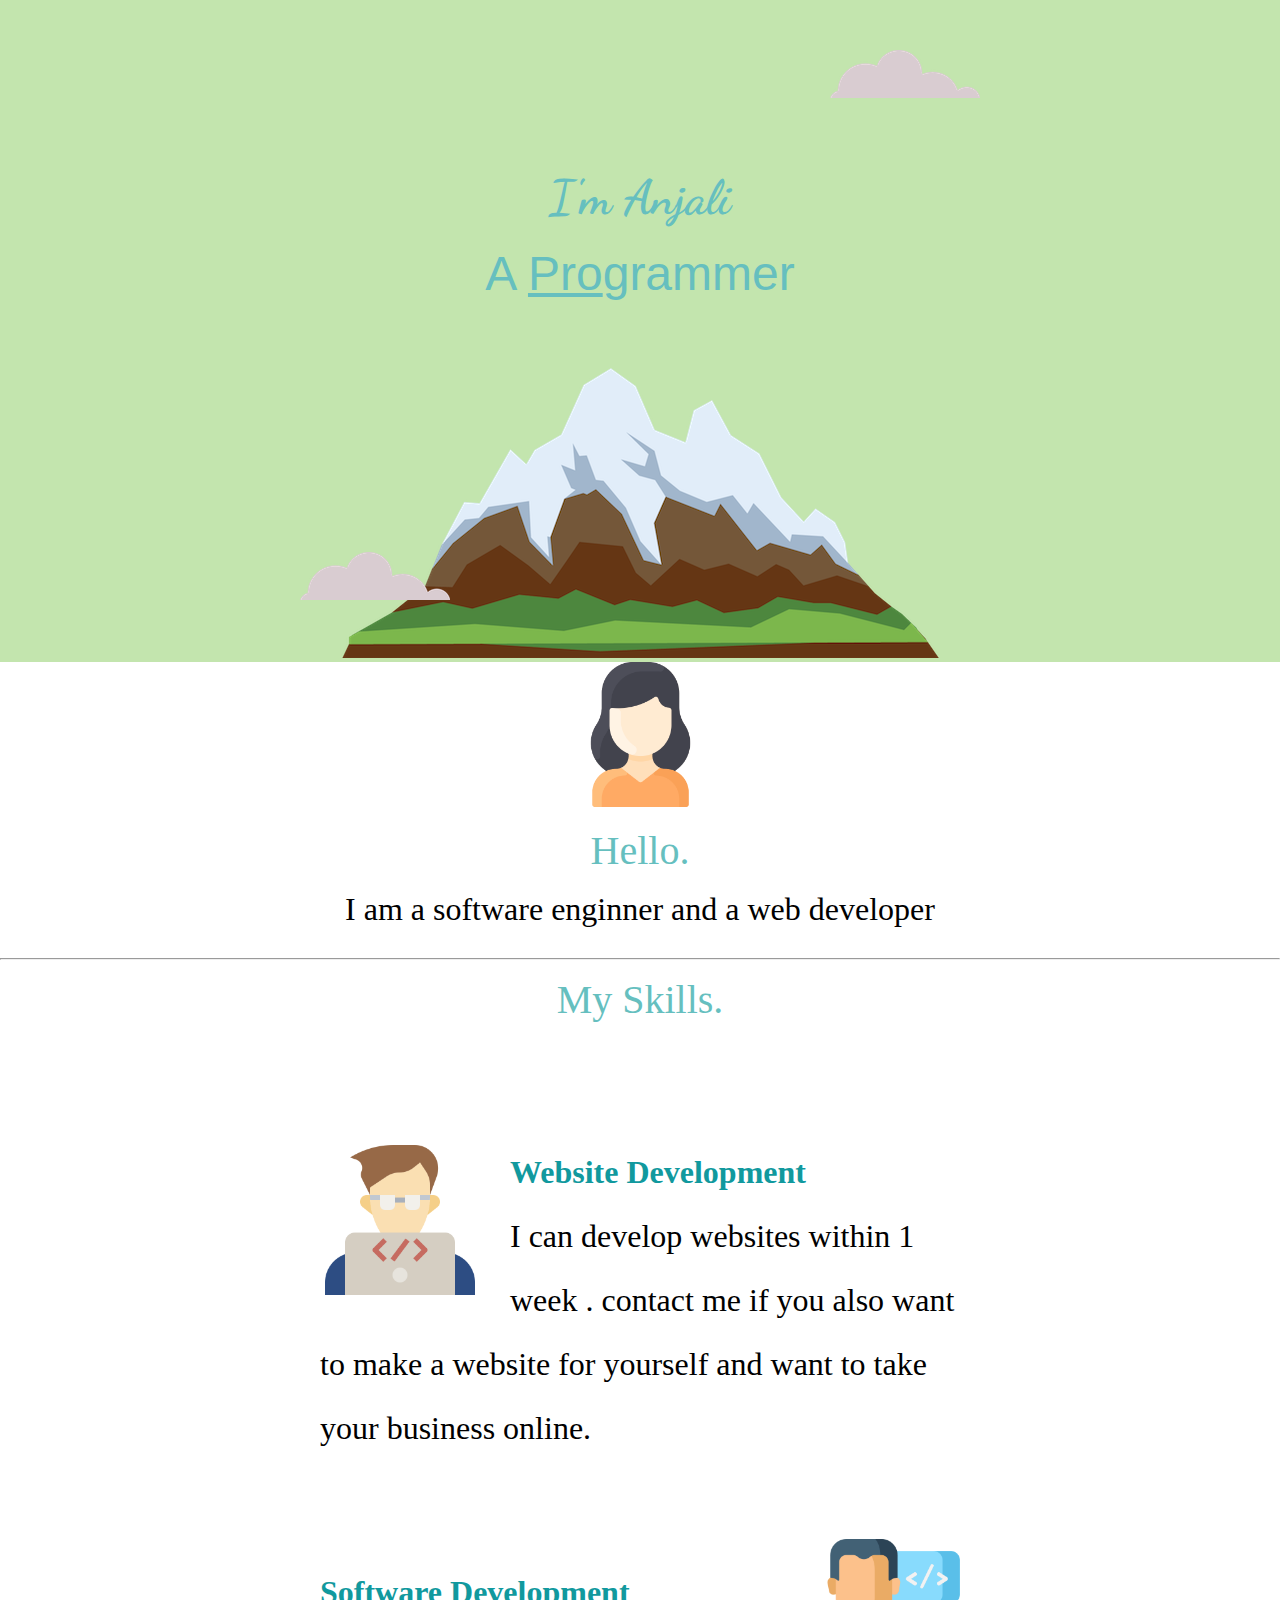
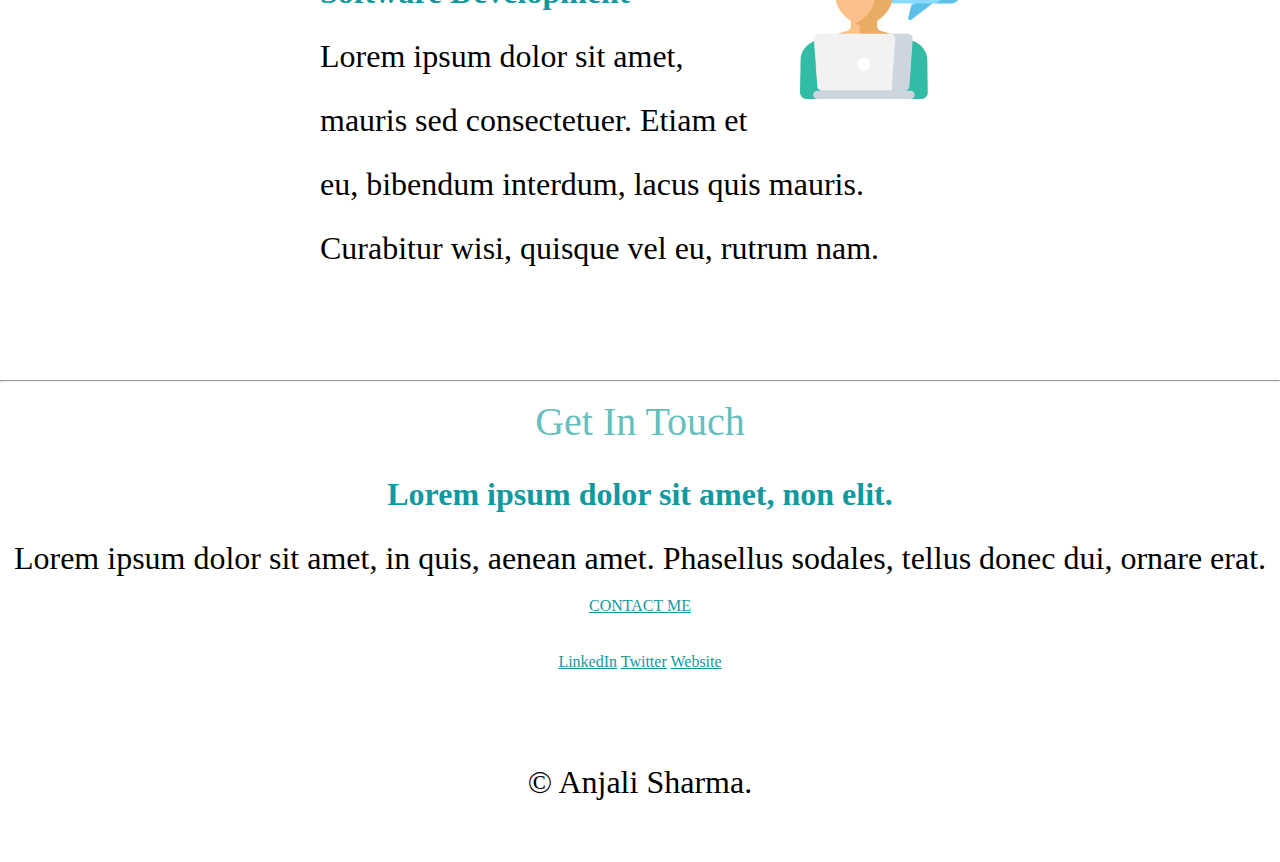
<file: index.html>
<!DOCTYPE html>
<html lang="en">
<head>
    <meta charset="UTF-8">
    <meta http-equiv="X-UA-Compatible" content="IE=edge">
    <meta name="viewport" content="width=device-width, initial-scale=1.0">
    <title>Anjali Sharma</title>
    <link rel="stylesheet" href="/css/style2.css">
    <link rel="icon" href="favicon.ico">
    <link rel="preconnect" href="https://fonts.googleapis.com">
<link rel="preconnect" href="https://fonts.gstatic.com" crossorigin>
<link href="https://fonts.googleapis.com/css2?family=Dancing+Script&display=swap" rel="stylesheet"> 
    
</head>
<body>
    <div class="TopBox">
        <img  class="Top-cloud" src="/img/cloud.png" alt="cloud image">
        <h1>I'm Anjali</h1>
        <p>A <span class="pro">Pro</span>grammer</p>
        <img class="Bottom-cloud" src="/img/cloud.png" alt="cloud image">
        <img src="/img/mountain.png" alt="mountain image">
    </div>

    <div class="middle-container">
        <div class="profile">
          <img src="/img/woman.png" alt="myProfile" width="145px">
          <h2>Hello.</h2>
          <p>I am a software enginner and a web developer</p>
        </div>
        <hr>
        <div class="skills">
          <h2>My Skills.</h2>
          <div class="skill-row">
            <img class="SkillImg" src="/img/coding.png"  alt="" >
            <h3>Website Development</h3>
            <p>I can develop websites within 1 week . contact me if you also want to make a website for yourself and want to take your business online.</p>
          </div>
          <div class="skill-row">
            <img class="software" src="/img/web-development.png" alt="" width="145px">
            <h3>Software Development</h3>
            <p>Lorem ipsum dolor sit amet, mauris sed consectetuer. Etiam et eu, bibendum interdum, lacus quis mauris. Curabitur wisi, quisque vel eu, rutrum nam.</p>
          </div>
        </div>
        <hr>
        <div class="contact-me">
          <h2 id="get-in-touch">Get In Touch</h2>
          <h3>Lorem ipsum dolor sit amet, non elit.</h3>
          <p>Lorem ipsum dolor sit amet, in quis, aenean amet. Phasellus sodales, tellus donec dui, ornare erat.</p>
          <a class="btn" href="mailto:name@email.com">CONTACT ME</a>
        </div>
      </div>
      
      
      <div class="bottom-container">
        <a class="footer-link" href="https://www.linkedin.com/">LinkedIn</a>
        <a class="footer-link" href="https://twitter.com/">Twitter</a>
        <a class="footer-link" href="https://www.appbrewery.co/">Website</a>
        <p>© Anjali Sharma.</p>
      </div>
</file>
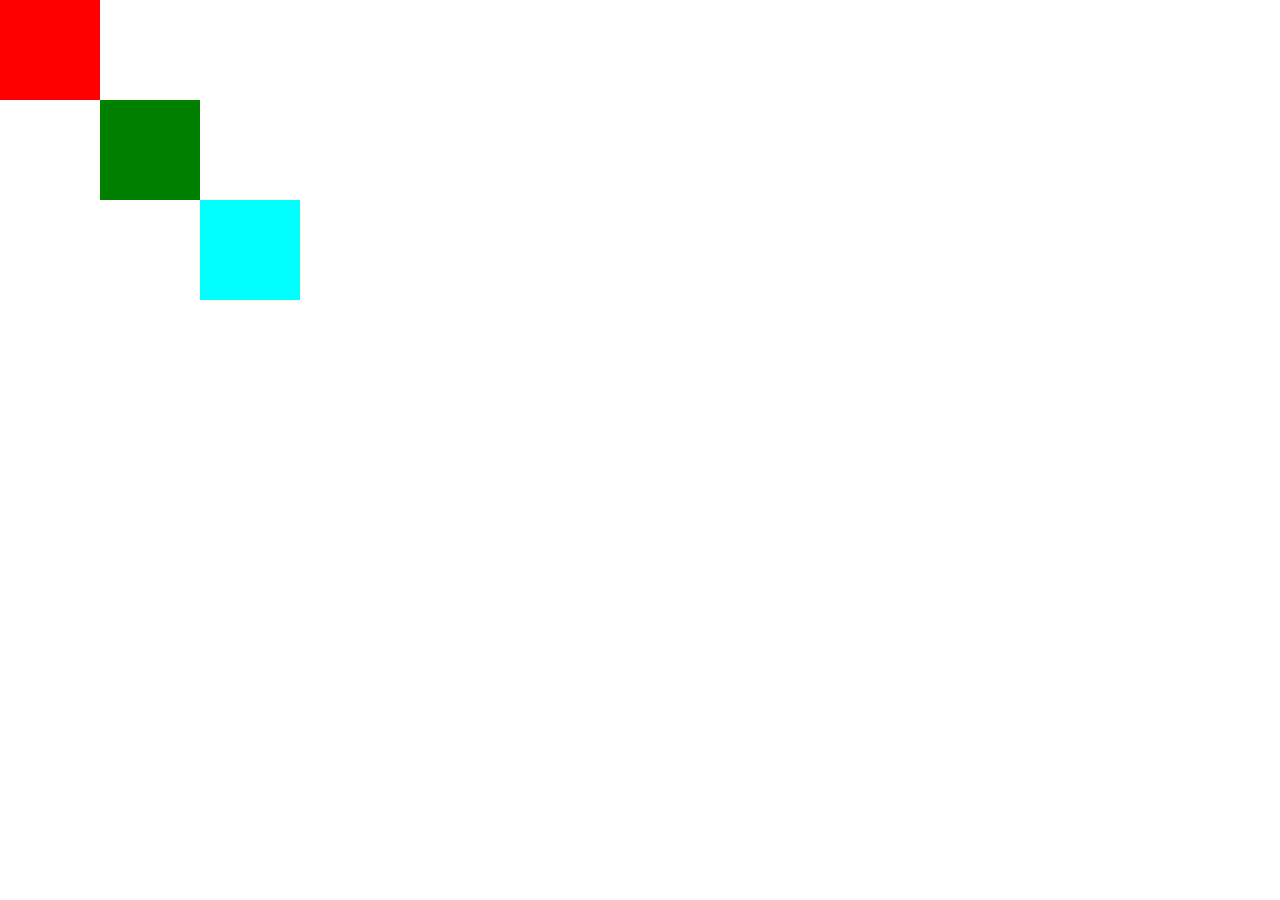
<file: pr.html>
<!DOCTYPE html>
<html lang="en">
<head>
    <meta charset="UTF-8">
    <meta http-equiv="X-UA-Compatible" content="IE=edge">
    <meta name="viewport" content="width=device-width, initial-scale=1.0">
    <title>Document</title>
    <style>
        *{
            margin: 0;padding: 0;
        }
        .box1{
            height: 100px;
            width: 100px;
            background-color: red;
           
        
        }
        .box2{
            height: 100px;
            width: 100px;
            background-color: green;
            position: absolute;
            left:100px;
           
        }
        .box3{
            height: 100px;
            width: 100px;
            background-color: aqua;
             position: absolute;
            left: 200px; 
            top:200px;
            
        }
    </style>
</head>
<body>
    <div class="box1"></div>
    <div class="box2"></div>
    <div class="box3"></div>
    
</body>
</html>
</file>
<file: css/style2.css>
*{
    margin: 0;
}
body p{
    font-size: 2rem;

}
body h1{
    font-size: 3rem;
}
body h2{
    font-size: 2.5rem;
}
body h3{
    font-size: 2rem;
}


.TopBox{
    background-color: #C3E5AE;
    /* height: 100vh;
    width: 50vw; */
    text-align: center;
    /* border: solid black 10px;
    padding: 20px; */
    padding-top: 100px;
    font-family:sans-serif

}
.TopBox p{
    font-size: 3rem;
    color: #66BFBF;
    font-weight: normal;
    
}

h1{
    /* font-size: 90px;*/  /*This is a static type font size and it will not be changed*/
    /* font-size: 562.5%;     This is Dynamic type font size */
    
    font-size: 5rem;     /*This is Dynamic type font size*/
    font-family:'Dancing Script', cursive;
    margin-top: 50px;
    color: #66BFBF;
    line-height: 2;
}
h2{
    color: #66BFBF;
    font-weight: normal;
    line-height: 2;
}
h3,a{
    color: #11999E;
}
body{
    text-align: center;
    
} 


.MiddleBox{
    height: 40vh;  
    /* border: solid black 20px;
    margin-left: 255px; */
    text-align: center;
}

/* .profile img{
     
      display: block;
      margin-left: auto;
      margin-right: auto;

}

.skills img{
    
    display: block;
    margin-left: auto;
    margin-right: auto;


} */
.skill-row{
    width: 50%;
    margin-left: auto;
    margin-right: auto;
    margin-top: 100px;
    margin-bottom: 100px;
    text-align: left;
    line-height: 2;
}
.SkillImg{

    width: 25%;
    float: left;
    margin-right: 30px;
}
.software{
    width: 25%;
    float:right;
    margin-left: 30px;
    position: relative;
    bottom: 21px;

}


.pro{
    text-decoration: underline;
}
.Top-cloud{
    position: absolute;
    top: 50px;
    right: 300px;
}
.profile{
    margin-bottom: 30px;
}

.Bottom-cloud{
    position: absolute;
    left: 300px;
    bottom: 300px;
}
.contact-me{
    text-align: center;
}
.bottom-container{
    
    line-height: 5;
}
.contact-me{
    line-height: 2;
}
#get-in-touch{
    margin: auto;
}
</file>
